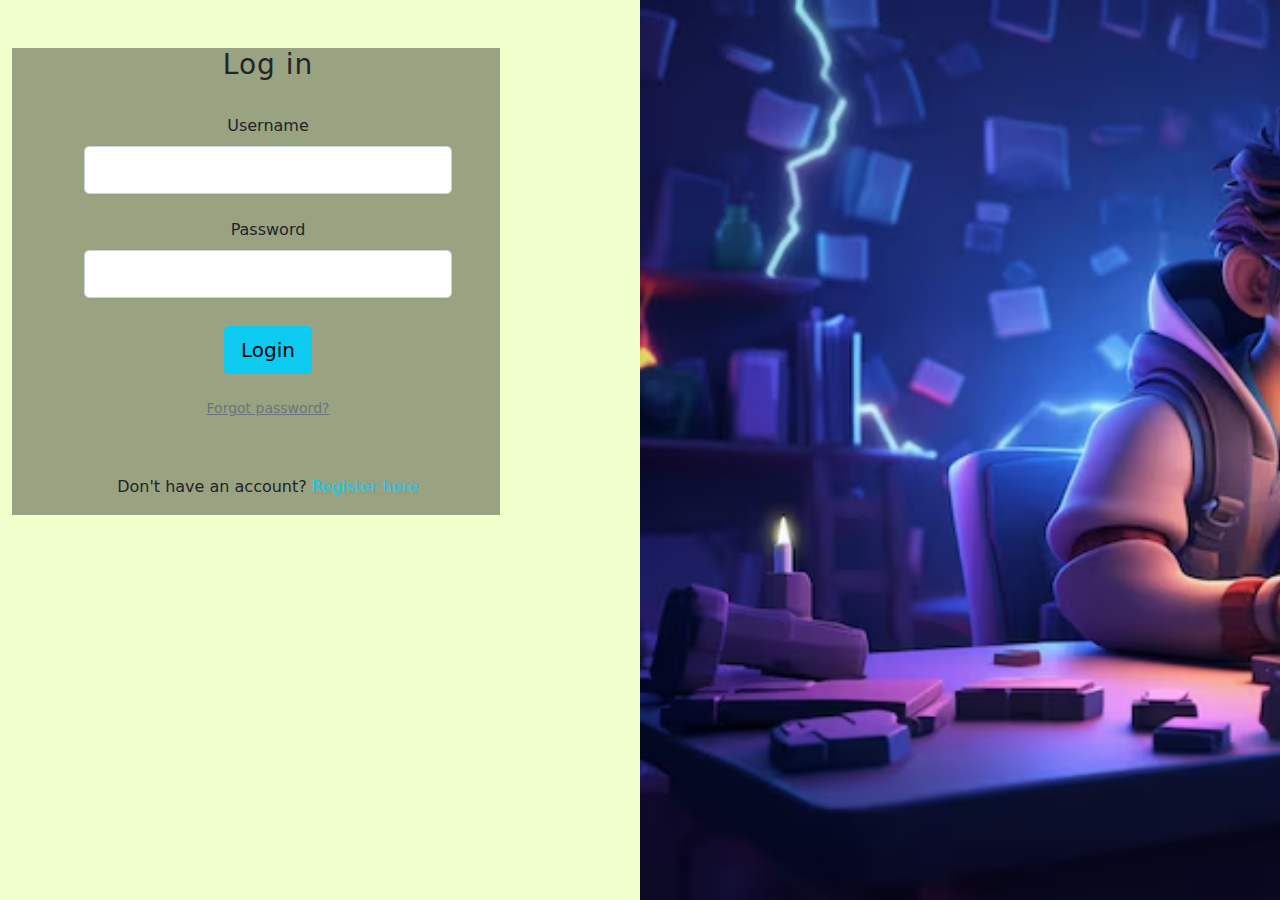
<file: index.html>
<!DOCTYPE html>
<html lang="en">
<head>
    <meta charset="UTF-8">
    <meta name="viewport" content="width=device-width, initial-scale=1.0">
    <title>Japur SE LMS</title>
    <link rel="stylesheet" href="bootstrap-5.0.2-dist/css/bootstrap.css">
    <link rel="stylesheet" href="CSS/style.css">
</head>
<style>
    .bg-image-vertical {
        position: relative;
        overflow: hidden;
        background-repeat: no-repeat;
        background-position: right center;
        background-size: auto 100%;
    }

    @media (min-width: 1025px) {
        .h-custom-2 {
            height: 100%;
        }
    }

    .transparent-div {
        /* display: flex; */
        justify-content: center;
        width: max-content;
        text-align: center;
        align-items: center;
        height: max-content;
        background-color: rgba(0, 0, 0, 0.363); /* Transparent background */
    }
</style>
<body style="overflow: auto;">
    <section class="vh-100 form-container">
        <div class="container-fluid">
            <div class="row">
                <div class="col-sm-6 text-black">
                    <div class="transparent-div">
                        <div class="d-flex align-items-center h-custom-2 px-5 ms-xl-4 mt-5 pt-5 pt-xl-0 mt-xl-n5">

                            <form style="width: 23rem;" id="loginForm">
                                <h3 class="fw-normal mb-3 pb-3" style="letter-spacing: 1px;">Log in</h3>

                                <div data-mdb-input-init class="form-outline mb-4">
                                    <label class="form-label" for="formUsername">Username</label>
                                    <input type="text" id="formUsername" class="form-control form-control-lg" />
                                    
                                </div>

                                <div data-mdb-input-init class="form-outline mb-4">
                                    <label class="form-label" for="formPassword">Password</label>
                                    <input type="password" id="formPassword" class="form-control form-control-lg" />
                                    
                                </div>

                                <div class="pt-1 mb-4">
                                    <button data-mdb-button-init data-mdb-ripple-init class="btn btn-info btn-lg btn-block" type="button" onclick="login()">Login</button>
                                </div>

                                <p class="small mb-5 pb-lg-2"><a class="text-muted" href="#!">Forgot password?</a></p>
                                <p>Don't have an account? <a href="#!" class="link-info">Register here</a></p>

                            </form>

                        </div>
                    </div>

                </div>
                <div class="col-sm-6 px-0 d-none d-sm-block">
                    <img src="images/developer.avif"
                        alt="Login image" class="w-100 vh-100" style="object-fit: cover; object-position: left;">
                </div>
            </div>
        </div>
    </section>
    </div>
    <script src="bootstrap-5.0.2-dist/js/bootstrap.js"></script>
    <script src="Script/js.js">
    </script>
</body>
</html>
</file>
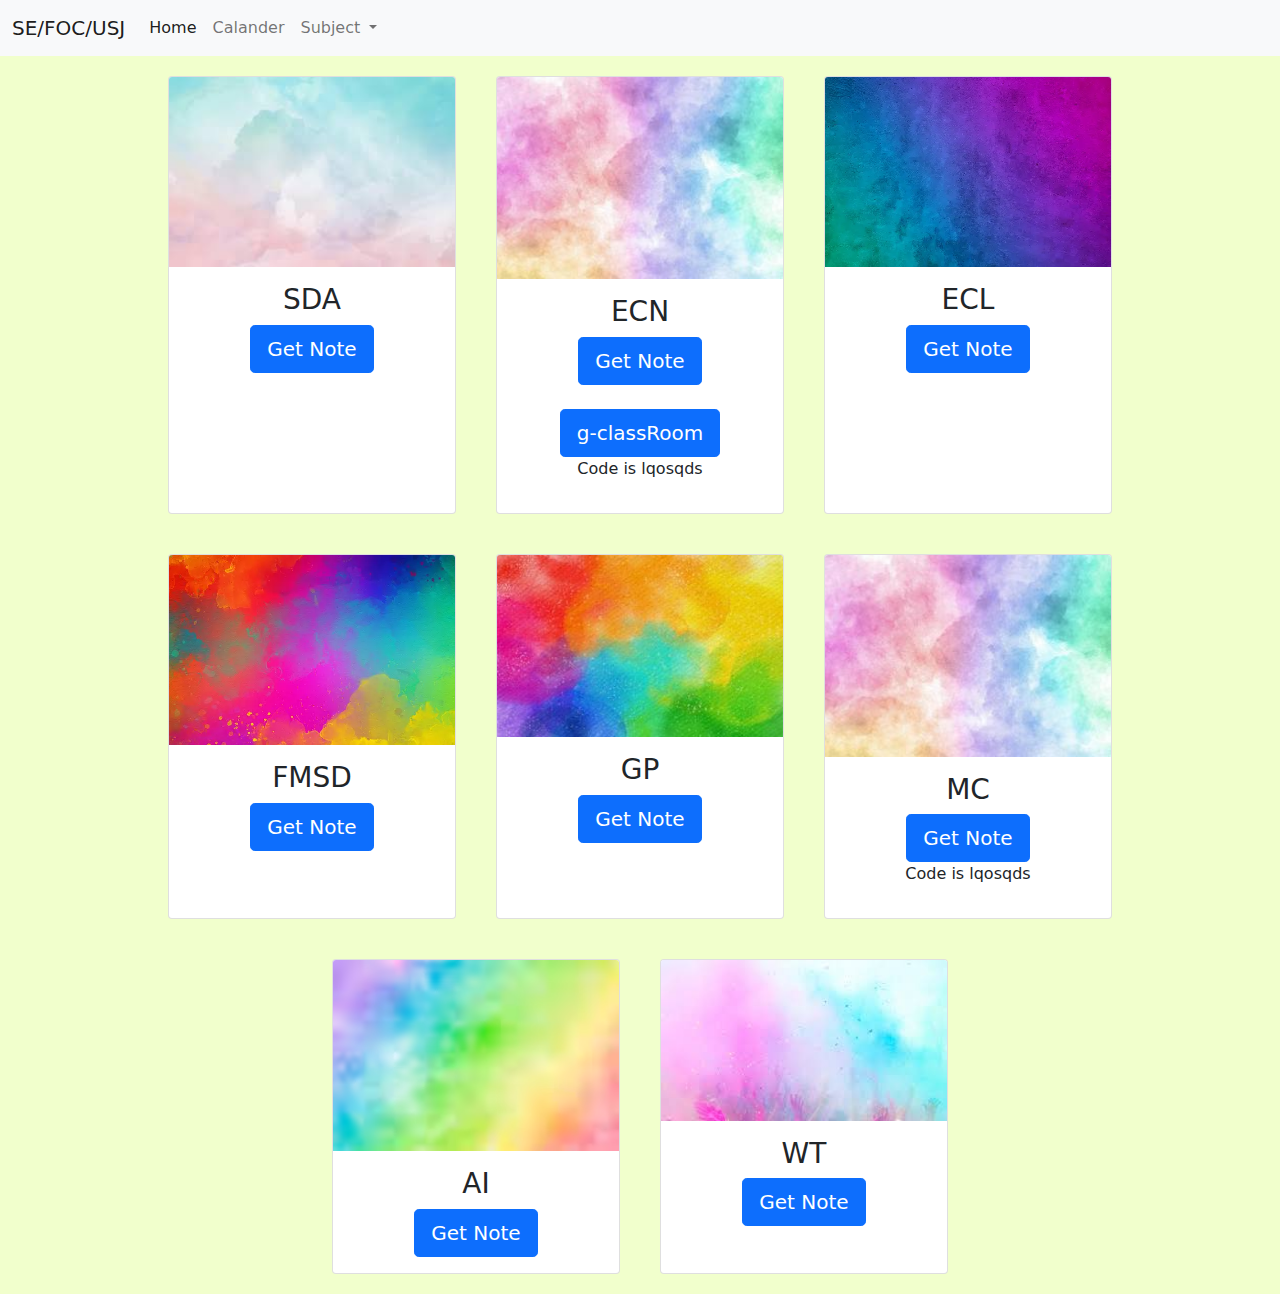
<file: dasboard.html>
<!DOCTYPE html>
<html lang="en">
<head>
    <meta charset="UTF-8">
    <meta name="viewport" content="width=device-width, initial-scale=1.0">
    <title>Japur SE LMS</title>
    <link rel="stylesheet" href="bootstrap-5.0.2-dist/css/bootstrap.css">
    <link rel="stylesheet" href="CSS/style.css">
</head>
<body>
    <nav class="navbar navbar-expand-lg navbar-light bg-light">
        <div class="container-fluid" >
          <a class="navbar-brand" href="#">SE/FOC/USJ</a>
          <button class="navbar-toggler" type="button" data-bs-toggle="collapse" data-bs-target="#navbarSupportedContent" aria-controls="navbarSupportedContent" aria-expanded="false" aria-label="Toggle navigation">
            <span class="navbar-toggler-icon"></span>
          </button>
          <div class="collapse navbar-collapse" id="navbarSupportedContent">
            <ul class="navbar-nav me-auto mb-2 mb-lg-0">
              <li class="nav-item">
                <a class="nav-link active" aria-current="page" href="dasboard.html">Home</a>
              </li>
              <li class="nav-item">
                <a class="nav-link" href="Calander.html">Calander</a>
              </li>
               <li class="nav-item dropdown">
                <a class="nav-link dropdown-toggle" href="#" id="navbarDropdown" role="button" data-bs-toggle="dropdown" aria-expanded="false">
                  Subject
                </a>
                <ul class="dropdown-menu" aria-labelledby="navbarDropdown">
                  <li><a class="dropdown-item" href="https://drive.google.com/drive/folders/1Jo56g7eTEp-PoEoehxDIE_cNPpnBvfqP?usp=drive_link">SDA</a></li>
                  <li><a class="dropdown-item" href="https://drive.google.com/drive/folders/1l-UoVS-dUCjI9KjuHYEPBsoa4F0z6jPI?usp=drive_link">ECN</a></li>
                  <li><a class="dropdown-item" href="https://drive.google.com/drive/folders/1IeJt1MUeZHxYFjFx9fzEcXFFB5bYjJ-d?usp=drive_link">ECL</a></li>
                  <li><a class="dropdown-item" href="https://drive.google.com/drive/folders/1IeJt1MUeZHxYFjFx9fzEcXFFB5bYjJ-d?usp=drive_link">FMSD</a></li>
                  <li><a class="dropdown-item" href="https://drive.google.com/drive/folders/1QnbTRCg5E4_LEPT4XqWnfkhiYNwaeqfL?usp=drive_link">GP</a></li>
                  <li><a class="dropdown-item" href="https://drive.google.com/drive/folders/1AMi_AtRag3Vz3N8SqzFxNA3mj35cgmeK?usp=drive_link">MC</a></li>
                  <li><a class="dropdown-item" href="https://drive.google.com/drive/folders/1vVHt6rw0Tdm9DB476BcGoBe9oPHhZM4o?usp=drive_link">AI</a></li>
                  <li><a class="dropdown-item" href="https://drive.google.com/drive/folders/14uwLlnKQECItJOFvY17-tDnW4sZ7knii?usp=drive_link">WT</a></li>
                  <!-- <li><hr class="dropdown-divider"></li>
                  <li><a class="dropdown-item" href="#">Something else here</a></li> -->
                </ul>
              </li>
              <!--<li class="nav-item">
                <a class="nav-link disabled">Disabled</a>
              </li> -->
            </ul>
            <form class="d-flex">
              <!-- <input class="form-control me-2" type="search" placeholder="Search" aria-label="Search"> -->
              <!-- <button class="btn btn-outline-success" type="submit">Search</button> -->
            </form>
          </div>
        </div>
      </nav>
      
      <div class="card-container">
        <div class="card" style="width: 18rem;">
            <img src="images/download.jpeg" class="card-img-top" alt="...">
            <div class="card-body" style="text-align: center;">
                <h3>SDA</h3>
                <a href="https://drive.google.com/drive/folders/1Jo56g7eTEp-PoEoehxDIE_cNPpnBvfqP?usp=drive_link" class="btn btn-primary btn-lg enable" tabindex="-1" role="button" aria-disabled="true">Get Note</a>
            </div>
        </div>
        <div class="card" style="width: 18rem;">
            <img src="images/download1.jpg" class="card-img-top" alt="...">
            <div class="card-body" style="text-align: center;">
                <h3>ECN</h3>
                <a href="https://drive.google.com/drive/folders/1l-UoVS-dUCjI9KjuHYEPBsoa4F0z6jPI?usp=drive_link" class="btn btn-primary btn-lg enable" tabindex="-1" role="button" aria-disabled="true">Get Note</a>
                <br><br>
                <a href="https://classroom.google.com/c/Njk2Nzk1MTkyNjI5?cjc=lqosqds" class="btn btn-primary btn-lg enable" tabindex="-1" role="button" aria-disabled="true">g-classRoom</a>
                <p> Code is lqosqds</p>
            </div>
        </div>
        <div class="card" style="width: 18rem;">
            <img src="images/download2.webp" class="card-img-top" alt="...">
            <div class="card-body" style="text-align: center;">
                <h3>ECL</h3>
                <a href="https://drive.google.com/drive/folders/1IeJt1MUeZHxYFjFx9fzEcXFFB5bYjJ-d?usp=drive_link" class="btn btn-primary btn-lg enable" tabindex="-1" role="button" aria-disabled="true">Get Note</a>
            </div>
        </div>
      </div>
      <div class="card-container">
        <div class="card" style="width: 18rem;">
            <img src="images/download3.webp" class="card-img-top" alt="...">
            <div class="card-body" style="text-align: center;">
                <h3>FMSD</h3>
                <a href="https://drive.google.com/drive/folders/12jMWVjdFlCx5NHcj7OdV1eIWeRSSBUzo?usp=drive_link" class="btn btn-primary btn-lg enable" tabindex="-1" role="button" aria-disabled="true">Get Note</a>
            </div>
        </div>
        <div class="card" style="width: 18rem;">
            <img src="images/download4.jpg" class="card-img-top" alt="...">
            <div class="card-body" style="text-align: center;">
                <h3>GP</h3>
                <a href="https://drive.google.com/drive/folders/1QnbTRCg5E4_LEPT4XqWnfkhiYNwaeqfL?usp=drive_link" class="btn btn-primary btn-lg enable" tabindex="-1" role="button" aria-disabled="true">Get Note</a>
            </div>
        </div>
        <div class="card" style="width: 18rem;">
            <img src="images/download5.jpg" class="card-img-top" alt="...">
            <div class="card-body" style="text-align: center;">
                <h3>MC</h3>
                <a href="https://drive.google.com/drive/folders/1AMi_AtRag3Vz3N8SqzFxNA3mj35cgmeK?usp=drive_link" class="btn btn-primary btn-lg enable" tabindex="-1" role="button" aria-disabled="true">Get Note</a>
                <!-- <a href="https://classroom.google.com/c/Njk2Nzk1MTkyNjI5?cjc=lqosqds" class="btn btn-primary btn-lg enable" tabindex="-1" role="button" aria-disabled="true">g-classRoom</a> -->
                <p> Code is lqosqds</p>
            </div>
        </div>
      </div>
      <div class="card-container">
        <div class="card" style="width: 18rem;">
            <img src="images/download6.avif" class="card-img-top" alt="...">
            <div class="card-body" style="text-align: center;">
                <h3>AI</h3>
                <a href="https://drive.google.com/drive/folders/1vVHt6rw0Tdm9DB476BcGoBe9oPHhZM4o?usp=drive_link" class="btn btn-primary btn-lg enable" tabindex="-1" role="button" aria-disabled="true">Get Note</a>
            </div>
        </div>
        <div class="card" style="width: 18rem;">
            <img src="images/images.jpeg" class="card-img-top" alt="...">
            <div class="card-body" style="text-align: center;">
                <h3>WT</h3>
                <a href="https://drive.google.com/drive/folders/14uwLlnKQECItJOFvY17-tDnW4sZ7knii?usp=drive_link" class="btn btn-primary btn-lg enable" tabindex="-1" role="button" aria-disabled="true">Get Note</a>
            </div>
        </div>
      </div>
      <script src="bootstrap-5.0.2-dist/js/bootstrap.js"></script>
</body>
</html>
</file>
<file: CSS/style.css>
/* Default (for larger screens like laptops) */
body{
    background-color: rgba(187, 255, 0, 0.199);
    overflow: auto;
}

::-webkit-scrollbar {
  width: 0px; 
}

::-webkit-scrollbar-track {
  background: none;
}

::-webkit-scrollbar-thumb {
  background: none; 
  height: 10px; 
}
/* a{
    text-decoration: none;
    color: black;
    width: max-content;
    height: max-content;
} */
.card-container {
    display: flex;
    flex-wrap: wrap;
    justify-content: center;
  }
  
  .card {
    width: 18rem;
    margin: 20px;
    box-sizing: border-box;
  }

  .card:hover{
    transform: scale(1.05);
  }
  
  @media (max-width: 1024px) {
    /* For tablets */
    .card-container {
      display: grid;
      grid-template-columns: repeat(2, 1fr);
      gap: 20px;
      justify-items: center;
    }
  
    .card {
      margin: 20px 0;
    }
  }
  
  @media (max-width: 768px) {
    /* For mobile phones */
    .card-container {
      display: block;
    }
  
    .card {
      margin: 20px auto;
      width: 90%; /* or any other width that suits the design */
    }
  }
</file>
